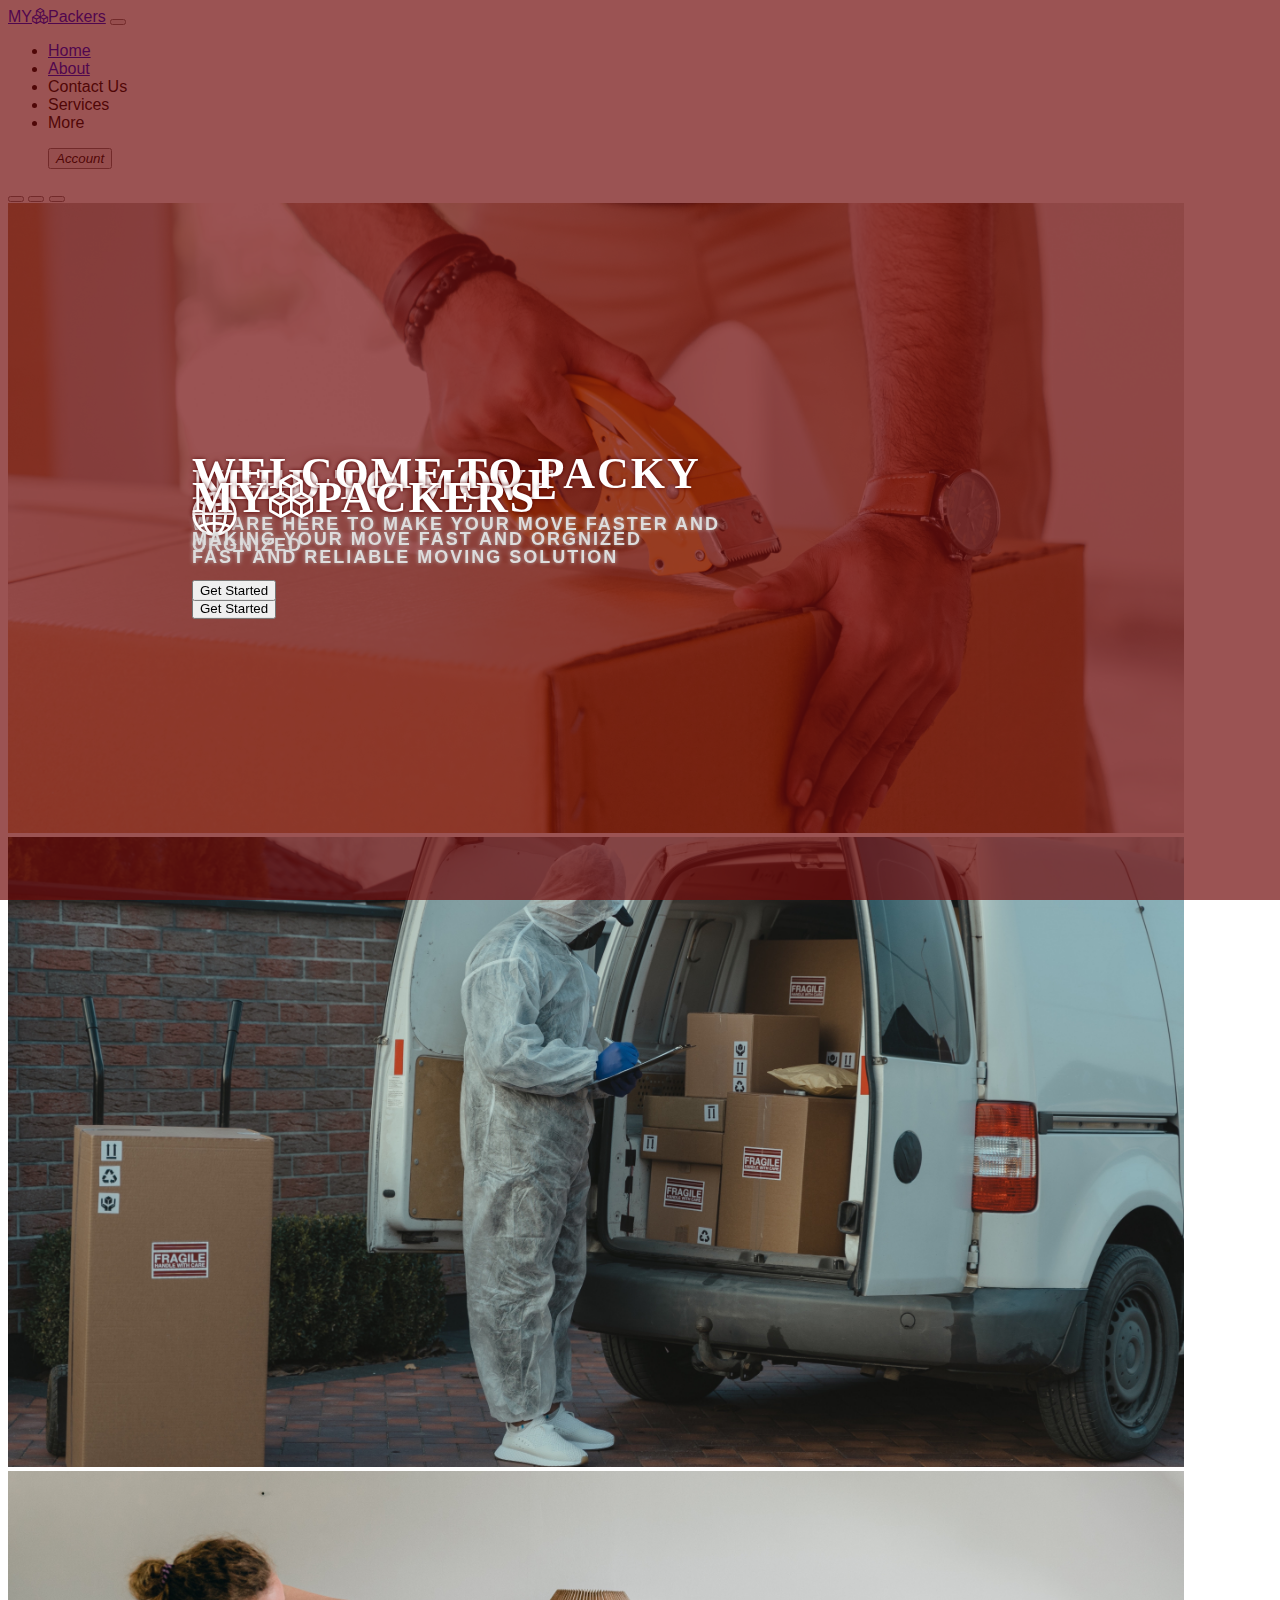
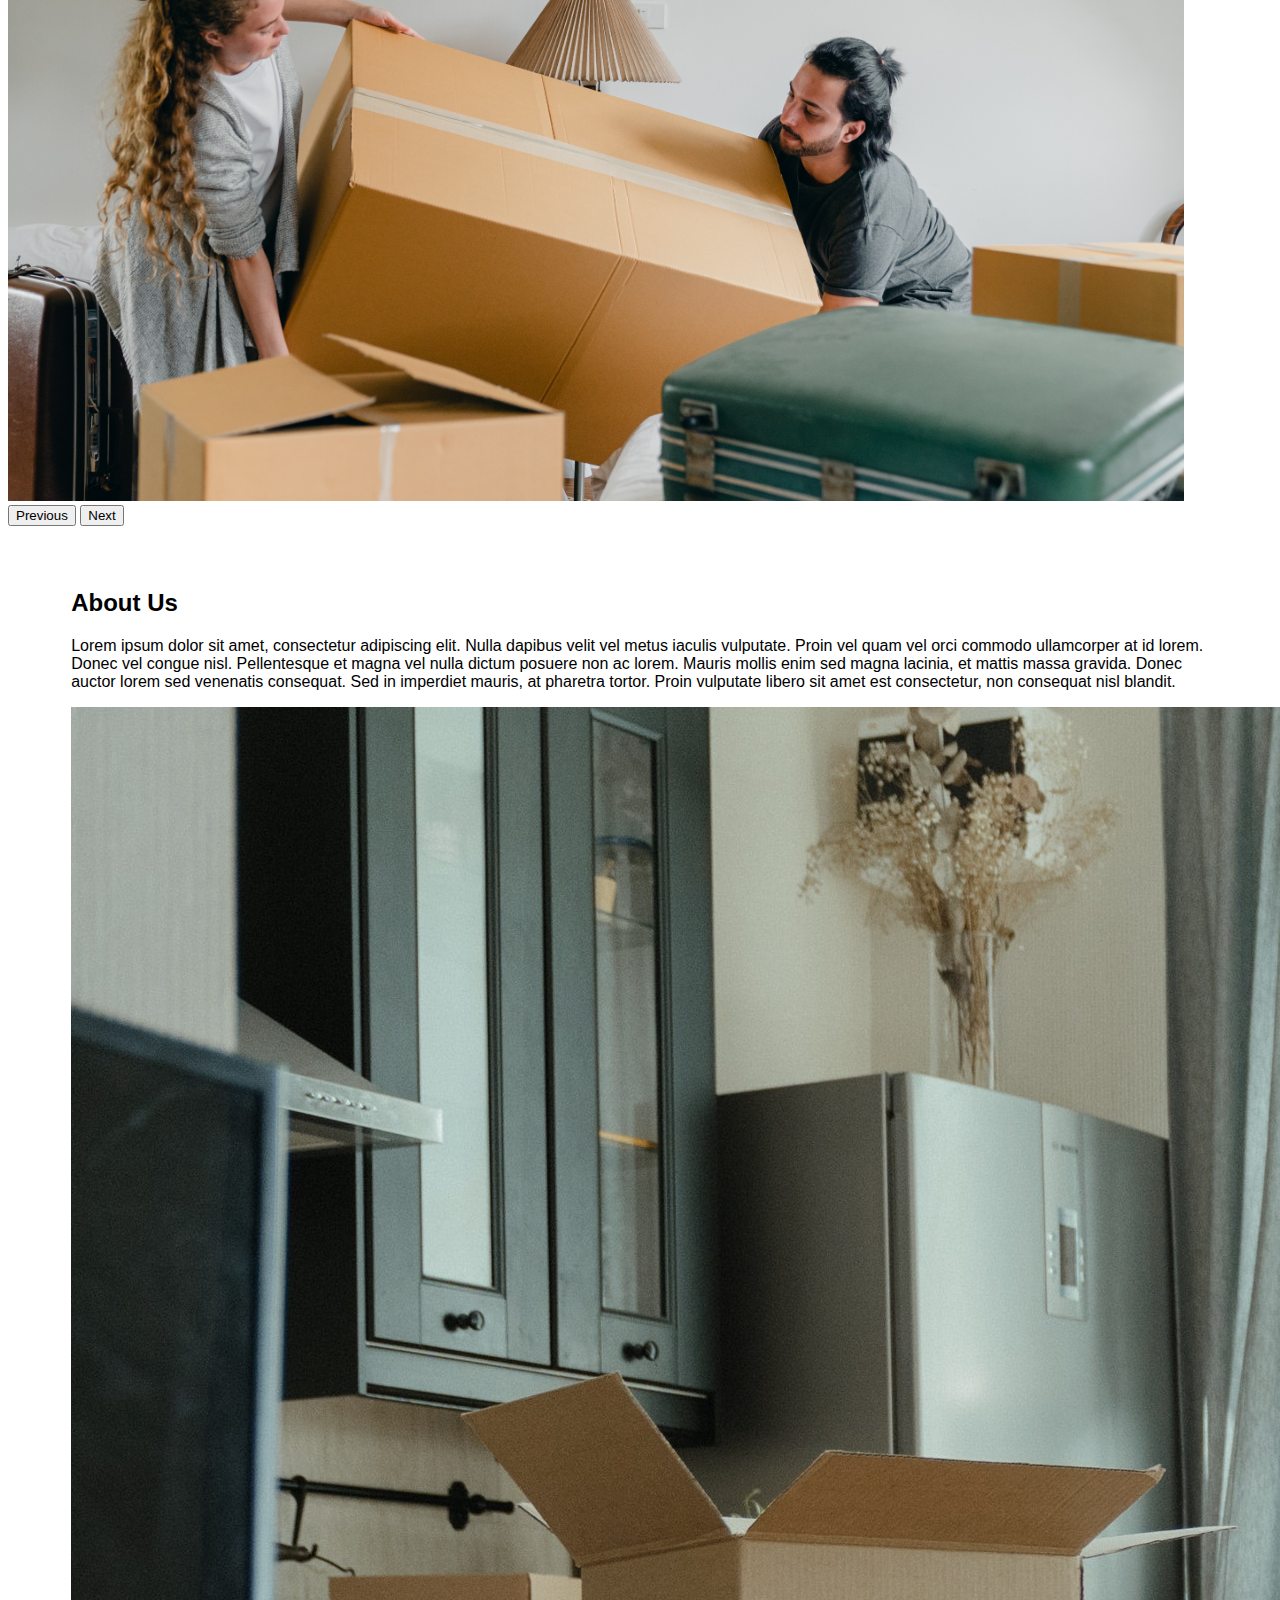
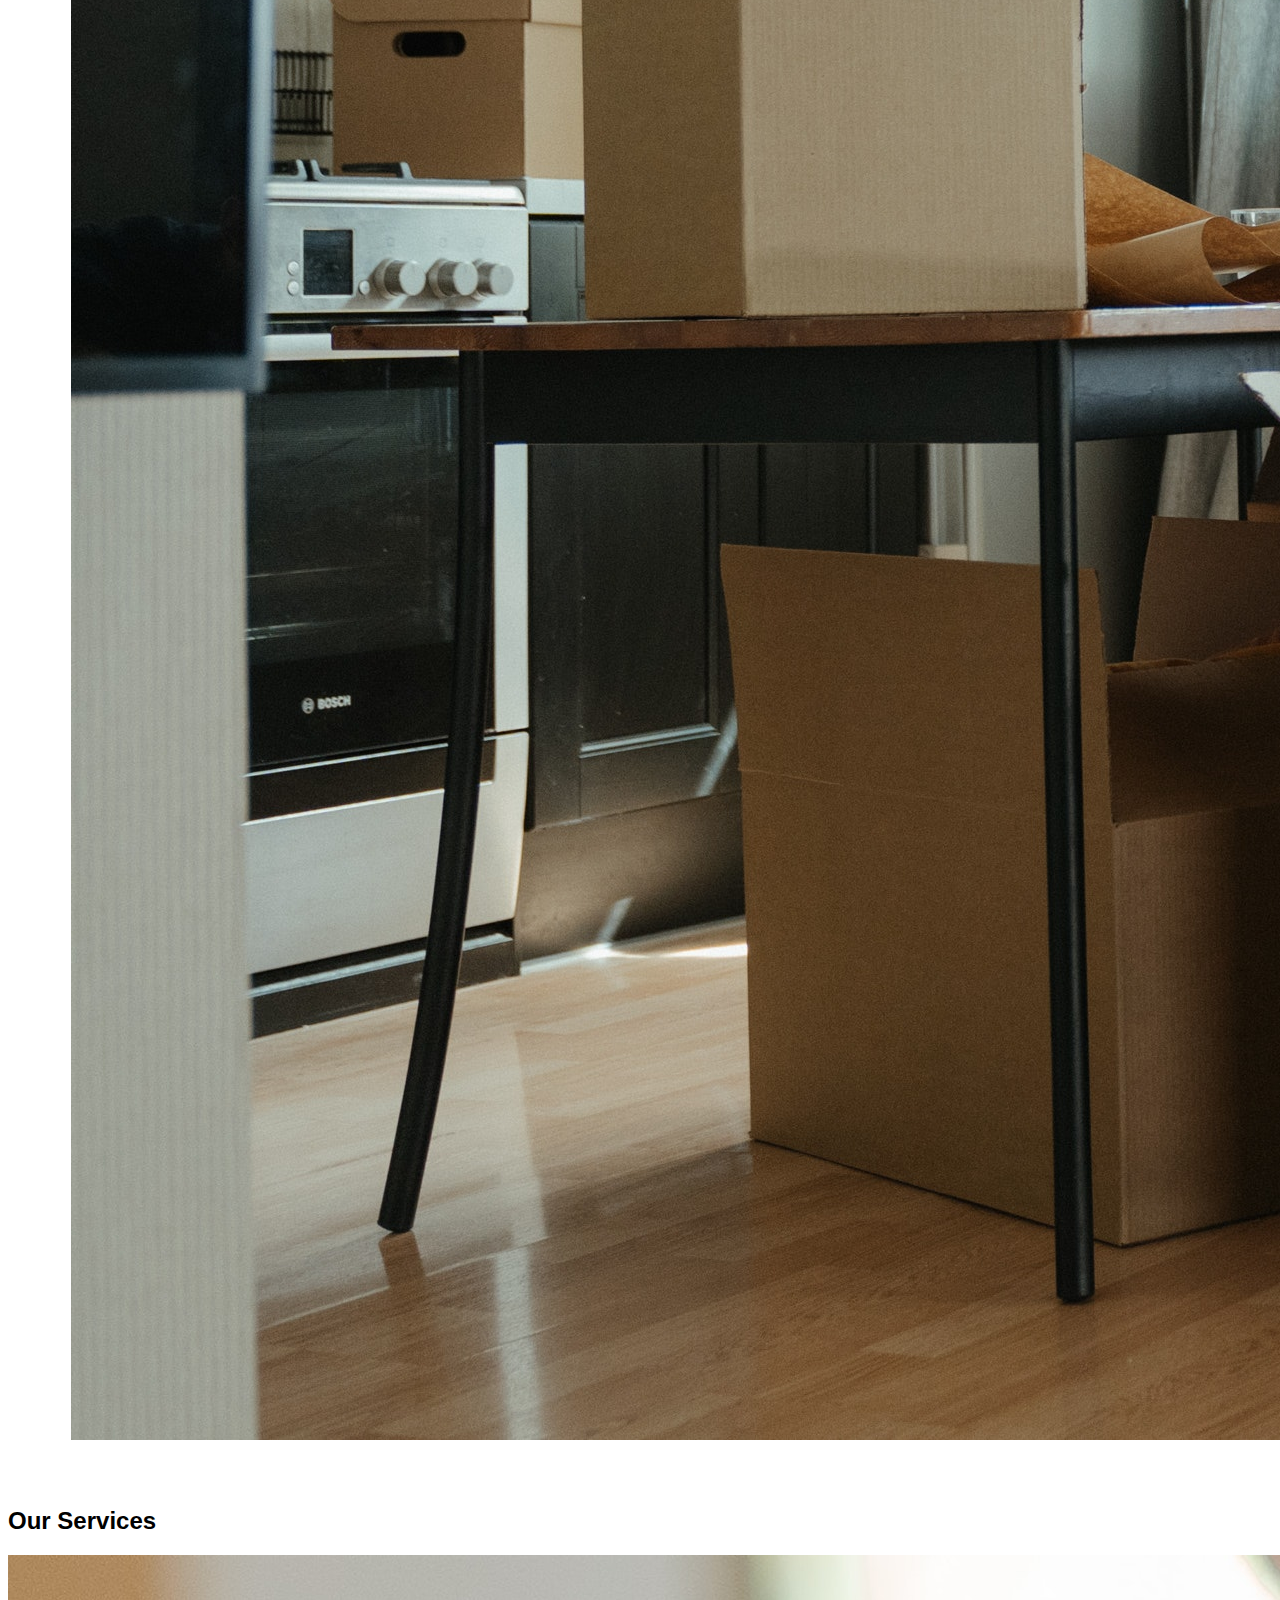
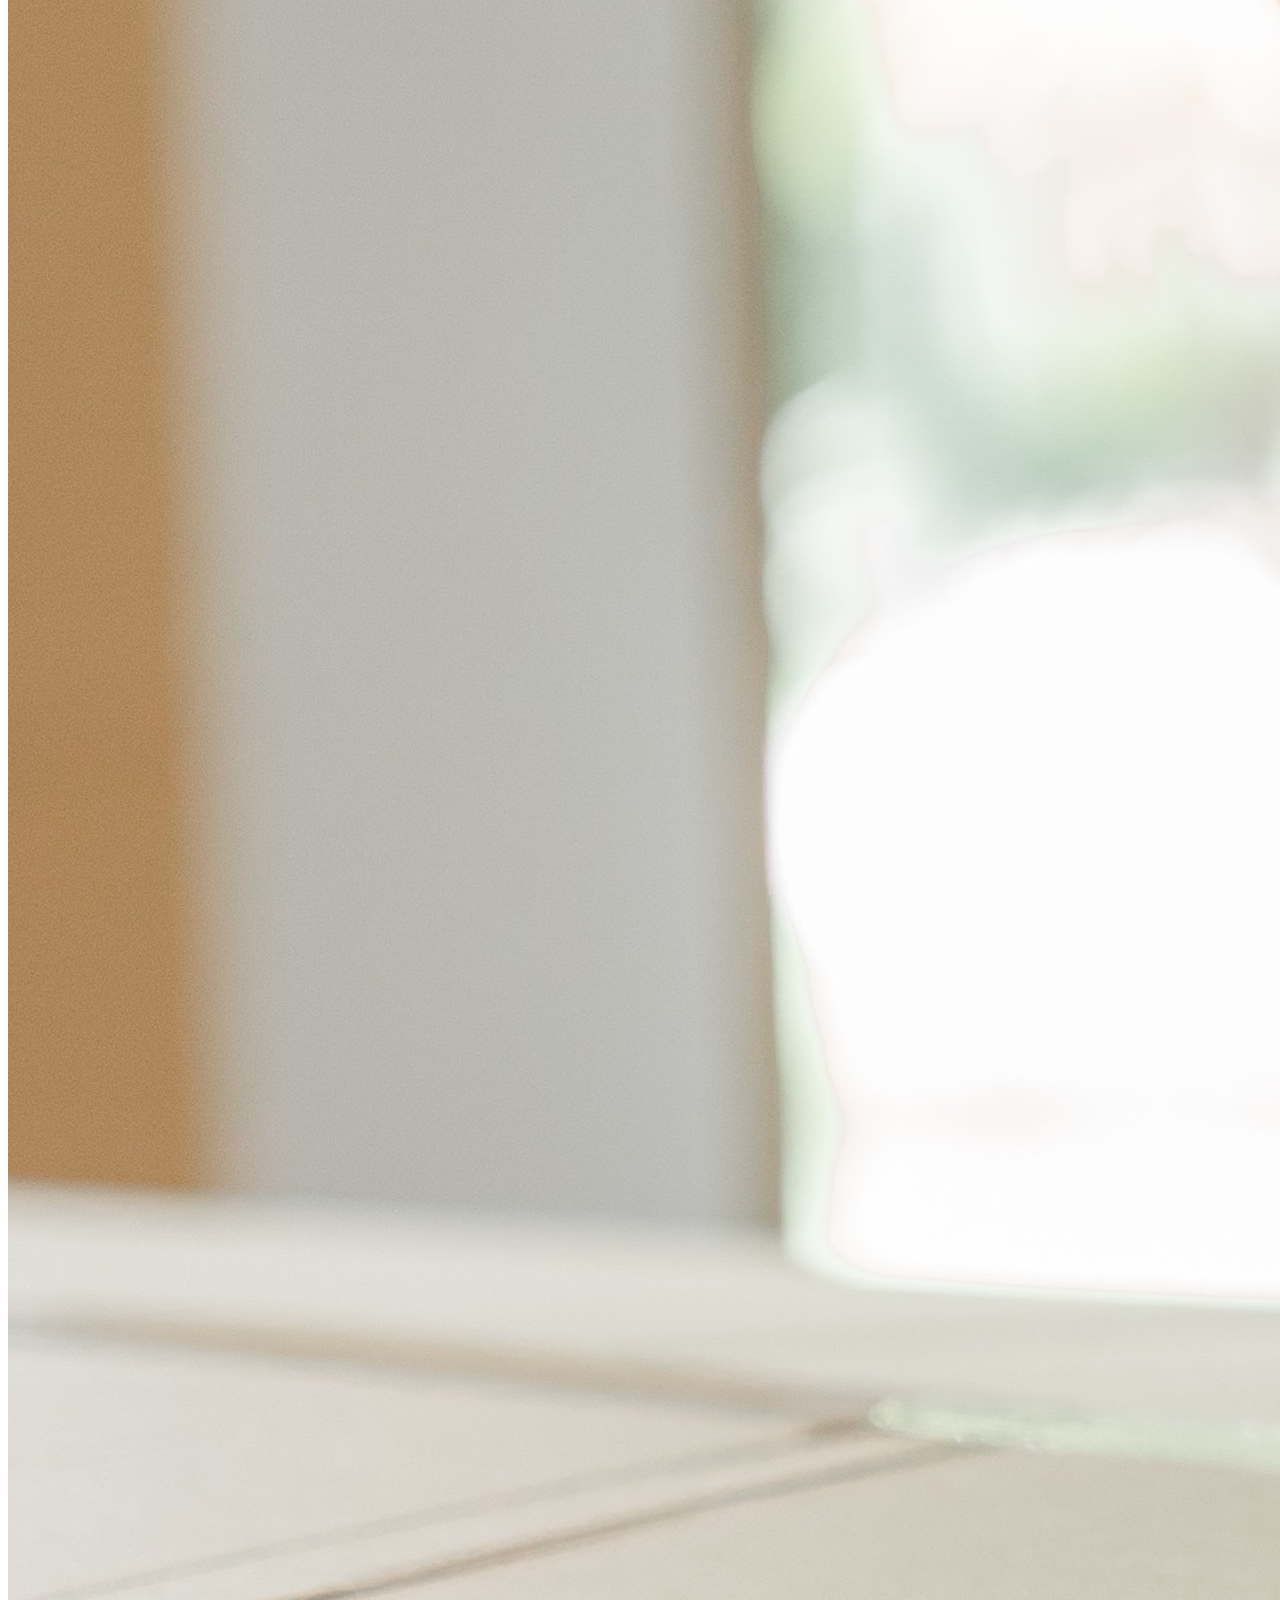
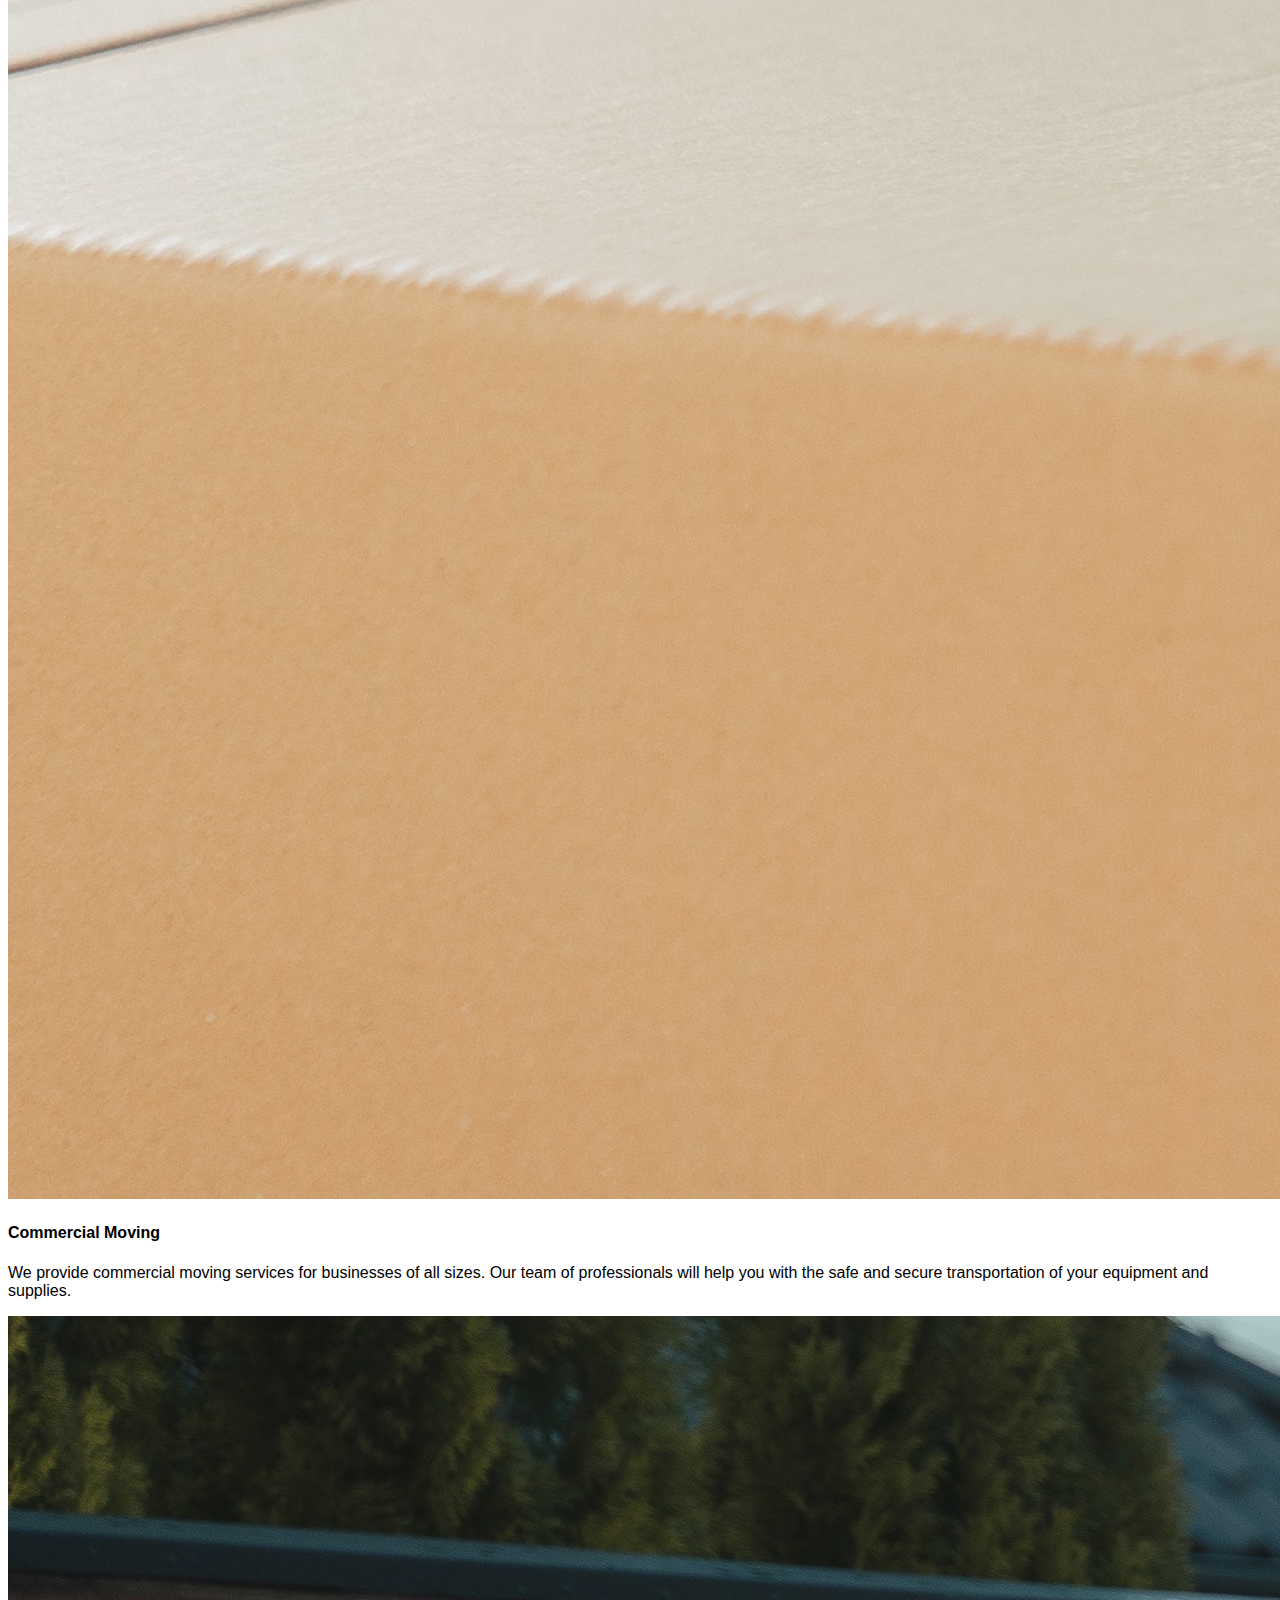
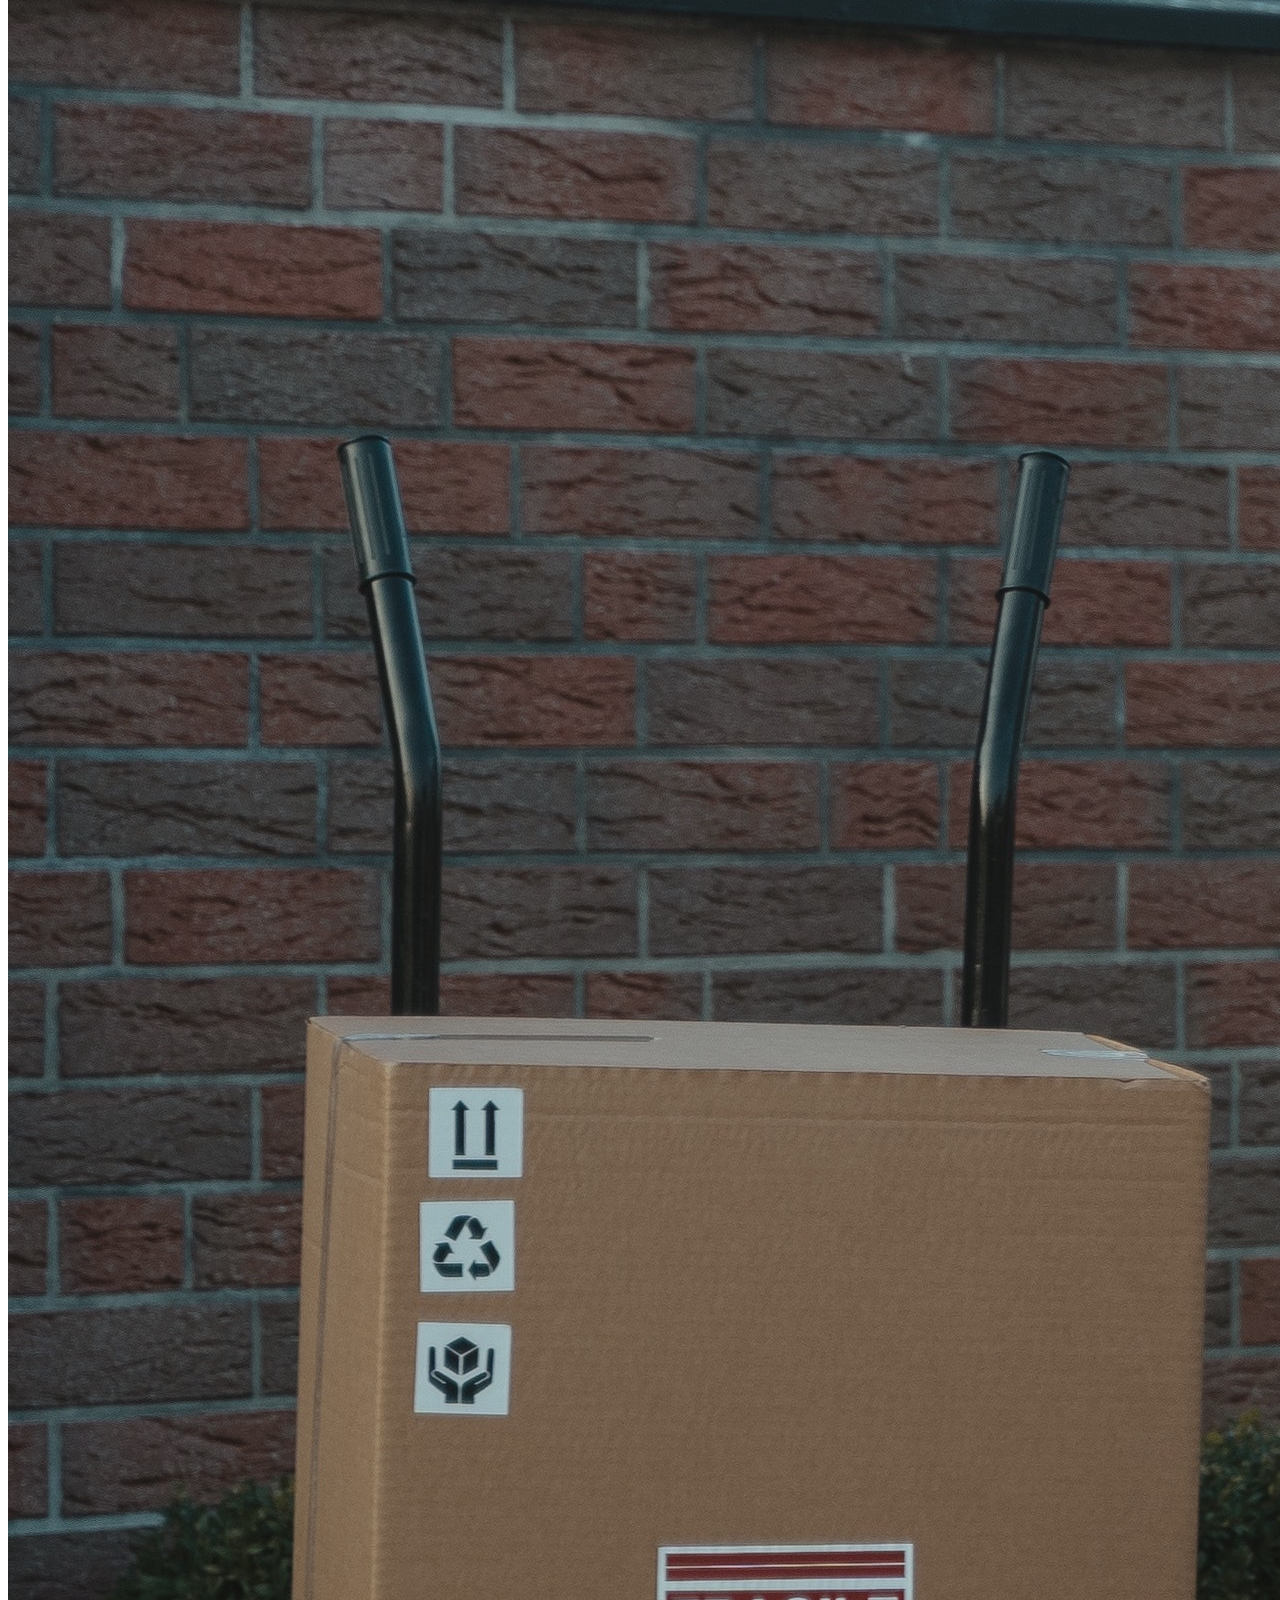
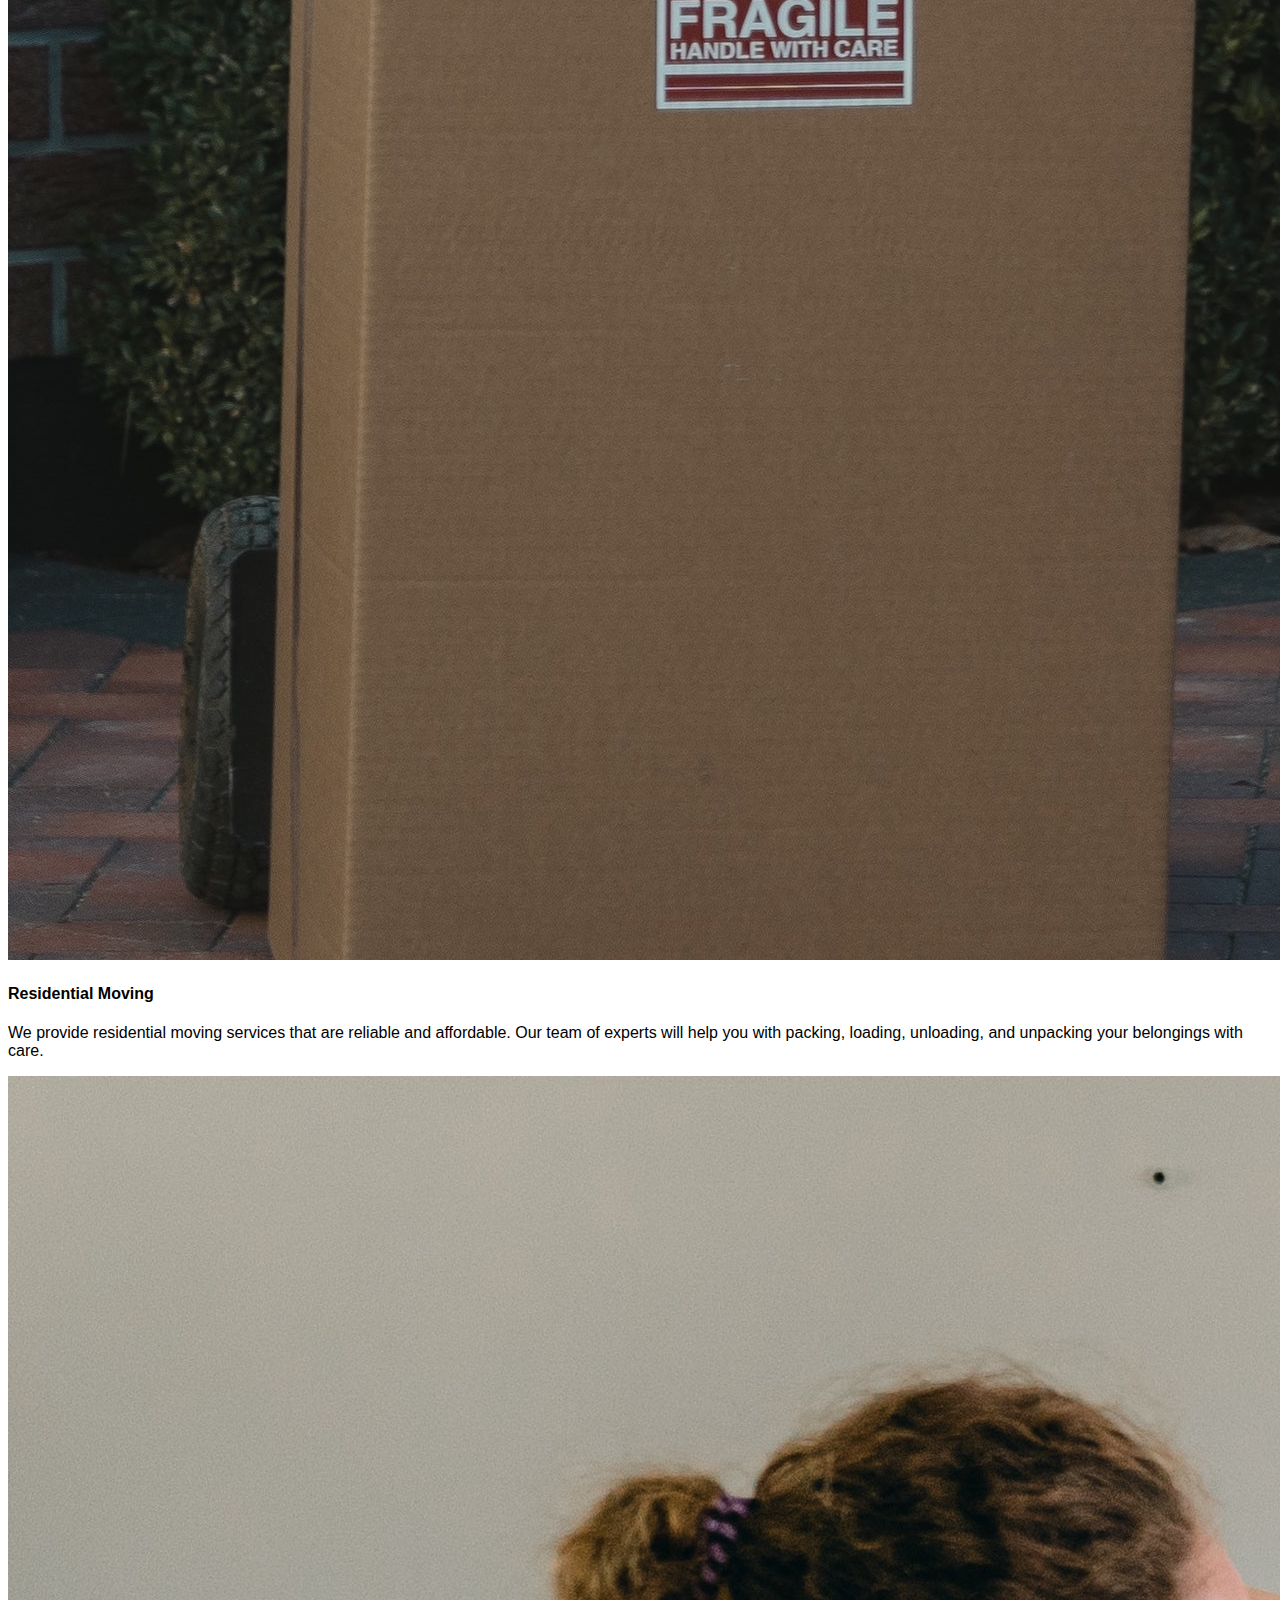
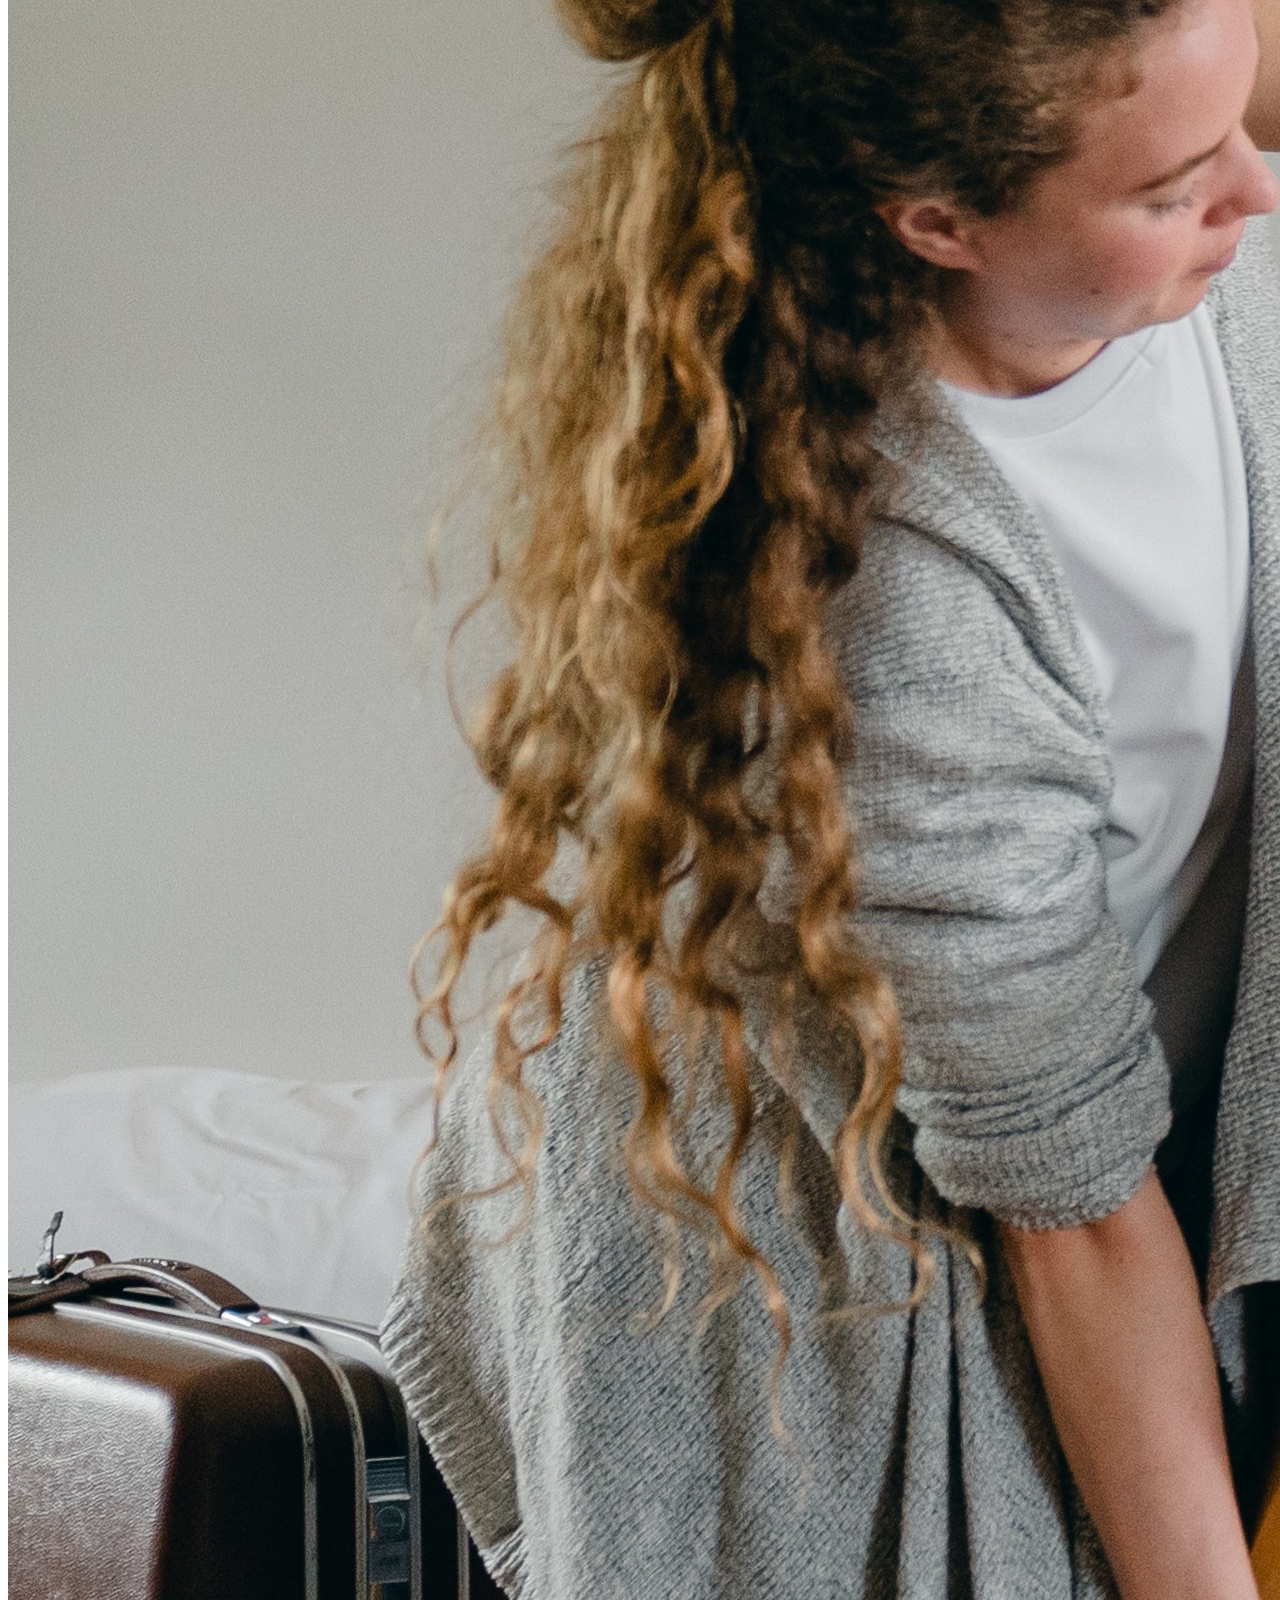
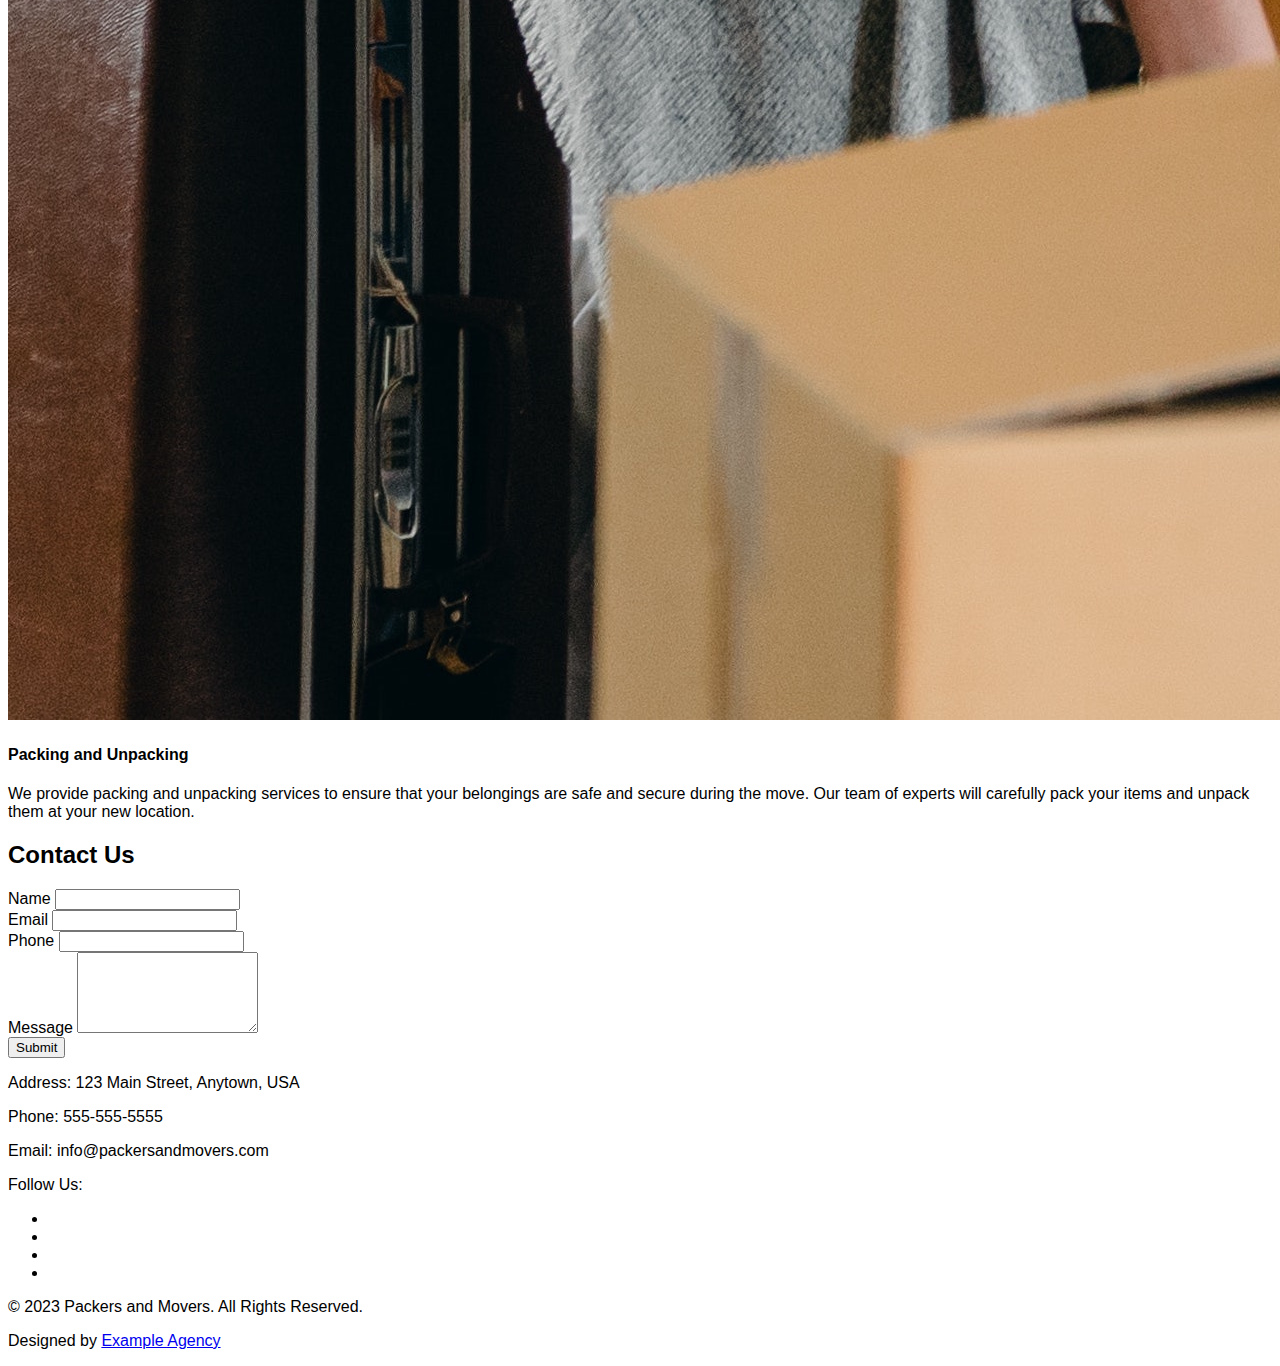
<file: index.html>
<!doctype html>
<html lang="en">
  <head>
    <meta charset="utf-8">
    <meta name="viewport" content="width=device-width, initial-scale=1">
    <title>Bootstrap demo</title>
    <link rel="stylesheet" href="style.css">
	<link rel=”stylesheet” href=”https://cdn.jsdelivr.net/npm/bootstrap@5.0.2/dist/css/bootstrap.min.css”/>
	<link rel="stylesheet" href="https://cdn.jsdelivr.net/npm/bootstrap-icons@1.10.3/font/bootstrap-icons.css">


    <link href="https://cdn.jsdelivr.net/npm/bootstrap@5.3.0-alpha1/dist/css/bootstrap.min.css" rel="stylesheet" integrity="sha384-GLhlTQ8iRABdZLl6O3oVMWSktQOp6b7In1Zl3/Jr59b6EGGoI1aFkw7cmDA6j6gD" crossorigin="anonymous">
  </head>
  <body>
        <nav class="navbar navbar-expand-lg bg-light">
            <div class="container-fluid container">
              <a class="navbar-brand " href="#">MY<i class="bi bi-boxes text-danger"></i>Packers</a>
              <button class="navbar-toggler" type="button" data-bs-toggle="collapse" data-bs-target="#navbarSupportedContent" aria-controls="navbarSupportedContent" aria-expanded="false" aria-label="Toggle navigation">
                <span class="navbar-toggler-icon"></span>
              </button>
              <div class="collapse navbar-collapse" id="navbarSupportedContent">
                <ul class="navbar-nav me-auto mb-2 mb-lg-0">
                  <li class="nav-item">
                    <a class="nav-link active" aria-current="page" href="#HomeSection">Home</a>
                  </li>
                  <li class="nav-item">
                    <a class="nav-link" href="#AboutSection">About</a>
                  </li>
                  <li class="nav-item">
                    <a class="nav-link ">Contact Us</a>
                  </li>
				  <li class="nav-item">
                    <a class="nav-link ">Services</a>
                  </li>
				  <li class="nav-item">
                    <a class="nav-link ">More</a>
                  </li>
                </ul>
             
				 <ul class="navbar-nav mb-2 mb-lg-0 " >
					<button class="btn btn-danger"><i class="bi bi-fill-person-circle">Account</i></button>
				 </ul> 
				  
               
              </div>
            </div>
          </nav>
    </section>

  <section id="home" class> 
    <div class="">
      <div class="row">
        <div class="col-md-12">
          <div id="carouselExampleCaptions" class="carousel slide">
            <div class="carousel-indicators">
              <button type="button" data-bs-target="#carouselExampleCaptions" data-bs-slide-to="0" class="active" aria-current="true" aria-label="Slide 1"></button>
              <button type="button" data-bs-target="#carouselExampleCaptions" data-bs-slide-to="1" aria-label="Slide 2"></button>
              <button type="button" data-bs-target="#carouselExampleCaptions" data-bs-slide-to="2" aria-label="Slide 3"></button>
            </div>
            <div class="carousel-inner ">
				<div class="carousel-item">
					<img src="image/img3.jpeg" class="d-block w-100 img img-fluid" alt="...">
					<div class="carousel-caption d-none d-md-block ">
						<h3>Need To Move</h3>
						<h5>We are here to make your move faster and orgnized</h5>
						<button class="btn btn-outline-danger">Get Started</button>
					  </div>
				  </div>
              <div class="carousel-item active">
                <img src="image/img5.jpeg" class="d-block w-100 img img-fluid" alt="...">
				<div class="carousel-caption d-none d-md-block">
					<h3>Welcome to Packy <i class="bi bi-globe2 "></i></h3>
					<h5>Fast and Reliable Moving Solution</h5>
					<button class="btn btn-outline-danger">Get Started</button>
				  </div>
                
              </div>
            
              <div class="carousel-item">
                <img src="image/img6.jpeg" class="d-block w-100 img img-fluid" alt="...">
                <div class="carousel-caption d-none d-md-block">
                  <h3>MY<i class="bi bi-boxes text-danger"></i>Packers</h3>
                 <h5>Making your Move Fast and orgnized</h5>
				 <button class="btn btn-outline-danger">Get Started</button>
                </div>
              </div>
			 
            </div>
            <button class="carousel-control-prev" type="button" data-bs-target="#carouselExampleCaptions" data-bs-slide="prev">
              <span class="carousel-control-prev-icon" aria-hidden="true"></span>
              <span class="visually-hidden">Previous</span>
            </button>
            <button class="carousel-control-next" type="button" data-bs-target="#carouselExampleCaptions" data-bs-slide="next">
              <span class="carousel-control-next-icon" aria-hidden="true"></span>
              <span class="visually-hidden">Next</span>
            </button>
          </div>
        </div>
      </div>
        
        </div>
    </section> 
    
    	<!-- About Us Section -->
	<section id="about-us" class="section">
		<div class="container">
			<div class="row">
				<div class="col-md-6">
					<h2>About Us</h2>
					<p>Lorem ipsum dolor sit amet, consectetur adipiscing elit. Nulla dapibus velit vel metus iaculis vulputate. Proin vel quam vel orci commodo ullamcorper at id lorem. Donec vel congue nisl. Pellentesque et magna vel nulla dictum posuere non ac lorem. Mauris mollis enim sed magna lacinia, et mattis massa gravida. Donec auctor lorem sed venenatis consequat. Sed in imperdiet mauris, at pharetra tortor. Proin vulputate libero sit amet est consectetur, non consequat nisl blandit.</p>
				</div>
				<div class="col-md-6">
					<img src="image/pexels-cottonbro-studio-4569340.jpeg"  class="img-fluid">
				</div>
			</div>
		</div>
	</section>

	<!-- Services Section -->
	<section id="services">
	<div class="container">
		<h2>Our Services</h2>
		<div class="row">
			
			<div class="col-md-4">
				<div class="card">
					<img src="image/img3.jpeg" class="card-img-top">
					<div class="card-body">
						<h4 class="card-title">Commercial Moving</h4>
						<p class="card-text">We provide commercial moving services for businesses of all sizes. Our team of professionals will help you with the safe and secure transportation of your equipment and supplies.</p>
					</div>
				</div>
			</div>
			<div class="col-md-4">
				<div class="card">
					<img src="image/img5.jpeg" class="card-img-top">
					<div class="card-body">
						<h4 class="card-title">Residential Moving</h4>
						<p class="card-text">We provide residential moving services that are reliable and affordable. Our team of experts will help you with packing, loading, unloading, and unpacking your belongings with care.</p>
					</div>
				</div>
			</div>
			<div class="col-md-4">
				<div class="card">
					<img src="image/img6.jpeg" class="card-img-top">
					<div class="card-body">
						<h4 class="card-title">Packing and Unpacking</h4>
						<p class="card-text">We provide packing and unpacking services to ensure that your belongings are safe and secure during the move. Our team of experts will carefully pack your items and unpack them at your new location.</p>
					</div>
				</div>
			</div>
		</div>
	</div>
</section>

<!-- Contact Us Section -->
<section id="contact-us">
	<div class="container">
		<h2>Contact Us</h2>
		<div class="row">
			<div class="col-md-6">
				<form>
					<div class="form-group">
						<label for="name">Name</label>
						<input type="text" class="form-control" id="name" required>
					</div>
					<div class="form-group">
						<label for="email">Email</label>
						<input type="email" class="form-control" id="email" required>
					</div>
					<div class="form-group">
						<label for="phone">Phone</label>
						<input type="tel" class="form-control" id="phone" required>
					</div>
					<div class="form-group">
						<label for="message">Message</label>
						<textarea class="form-control" id="message" rows="5" required></textarea>
					</div>
					<button type="submit" class="btn btn-primary">Submit</button>
				</form>
			</div>
			<div class="col-md-6">
				<p>Address: 123 Main Street, Anytown, USA</p>
				<p>Phone: 555-555-5555</p>
				<p>Email: info@packersandmovers.com</p>
				<p>Follow Us:</p>
				<ul class="list-inline">
					<li class="list-inline-item">
						<a href="#">
							<i class="fab fa-facebook fa-2x"></i>
					
					</a>
					</li>
					<li class="list-inline-item">
						<a href="#">
							<i class="fab fa-twitter fa-2x"></i>
						</a>
					</li>
					<li class="list-inline-item">
						<a href="#">
							<i class="fab fa-instagram fa-2x"></i>
						</a>
					</li>
					<li class="list-inline-item">
						<a href="#">
							<i class="fab fa-linkedin fa-2x"></i>
						</a>
					</li>
				</ul>
			</div>
		</div>
	</div>
</section>

<!-- Footer Section -->
<footer>
	<div class="container">
		<div class="row">
			<div class="col-md-6">
				<p>&copy; 2023 Packers and Movers. All Rights Reserved.</p>
			</div>
			<div class="col-md-6">
				<p>Designed by <a href="https://www.example.com">Example Agency</a></p>
			</div>
		</div>
	</div>
</footer>

<script src="https://cdn.jsdelivr.net/npm/@popperjs/core@2.11.6/dist/umd/popper.min.js" integrity="sha384-oBqDVmMz9ATKxIep9tiCxS/Z9fNfEXiDAYTujMAeBAsjFuCZSmKbSSUnQlmh/jp3" crossorigin="anonymous"></script>
<script src="https://cdn.jsdelivr.net/npm/bootstrap@5.3.0-alpha1/dist/js/bootstrap.min.js" integrity="sha384-mQ93GR66B00ZXjt0YO5KlohRA5SY2XofN4zfuZxLkoj1gXtW8ANNCe9d5Y3eG5eD" crossorigin="anonymous"></script>
    <script src="https://cdn.jsdelivr.net/npm/bootstrap@5.3.0-alpha1/dist/js/bootstrap.bundle.min.js" integrity="sha384-w76AqPfDkMBDXo30jS1Sgez6pr3x5MlQ1ZAGC+nuZB+EYdgRZgiwxhTBTkF7CXvN" crossorigin="anonymous"></script>
    <script src="https://code.jquery.com/jquery-3.6.0.min.js"></script>
    <script src="https://cdnjs.cloudflare.com/ajax/libs/popper.js/2.9.3/umd/popper.min.js"></script>
    <script src="https://maxcdn.bootstrapcdn.com/bootstrap/4.6.0/js/bootstrap.min.js"></script>
    </body>
    </html>
</file>
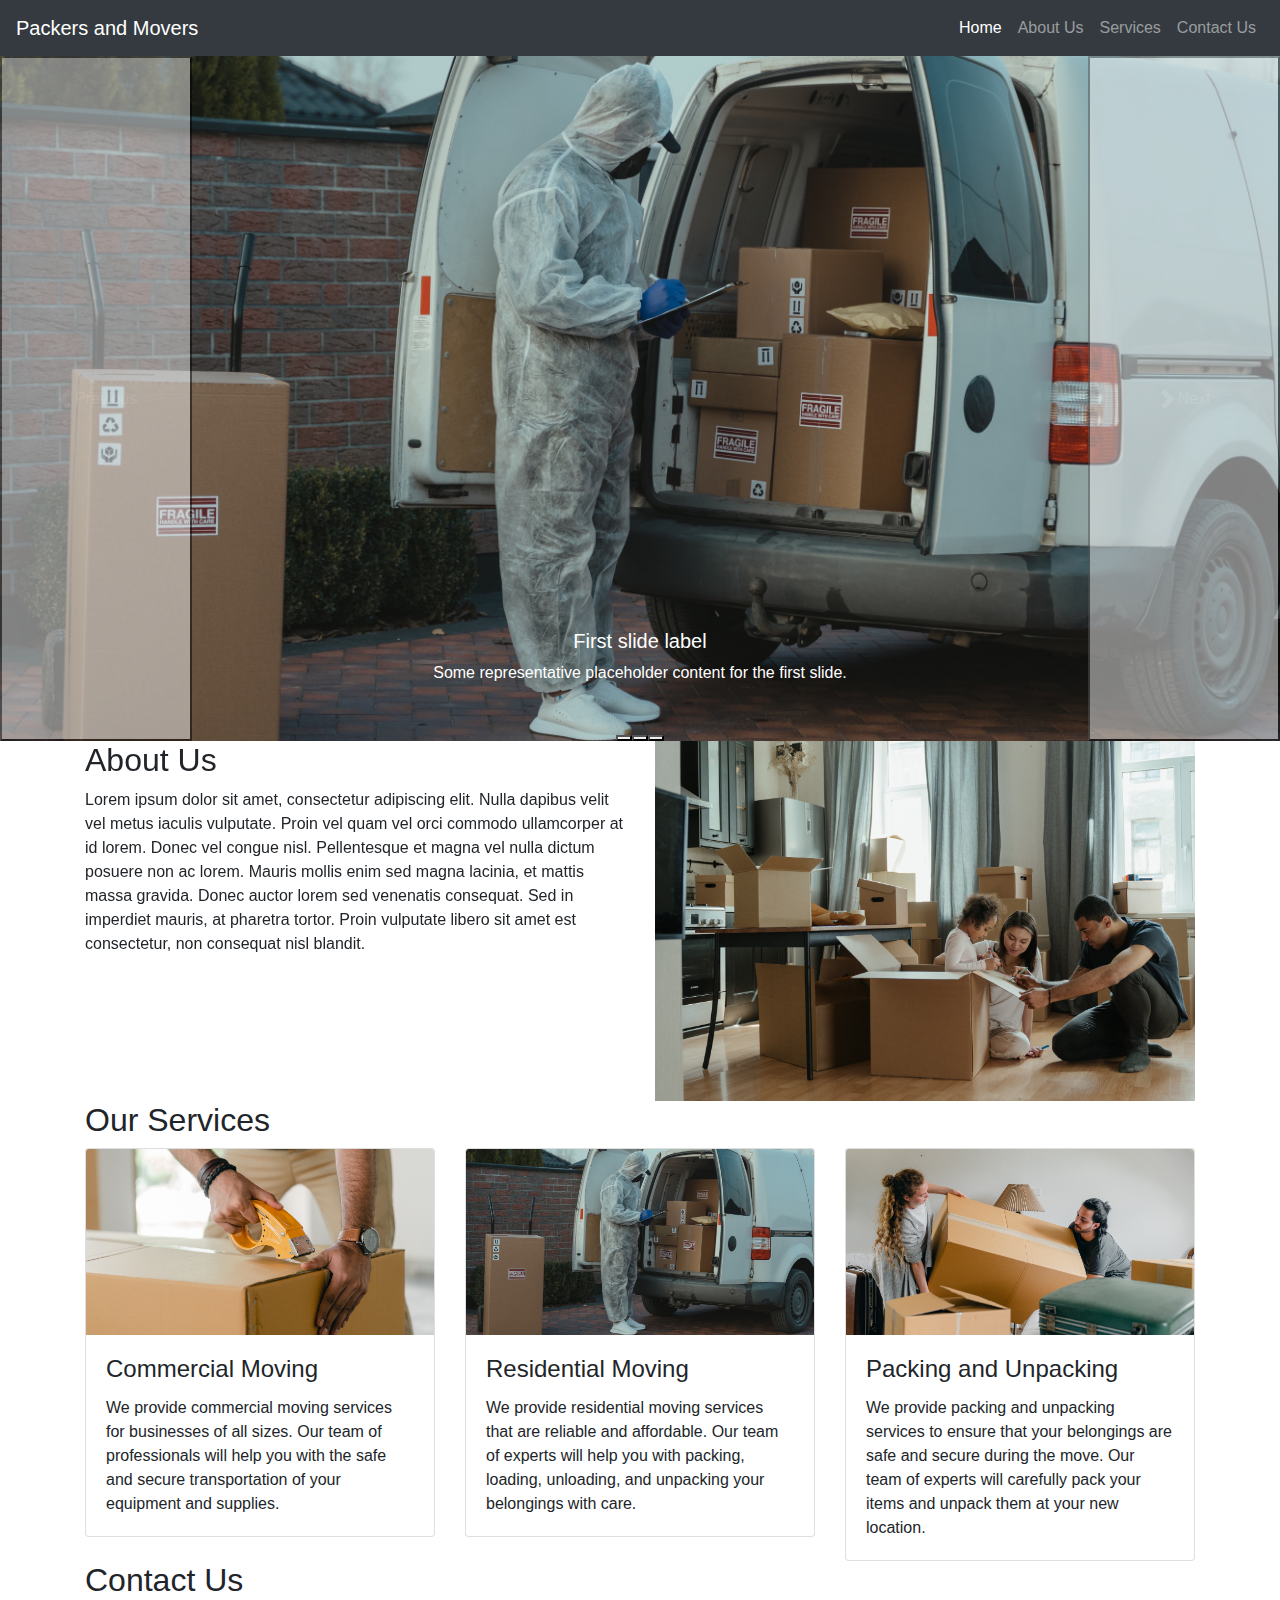
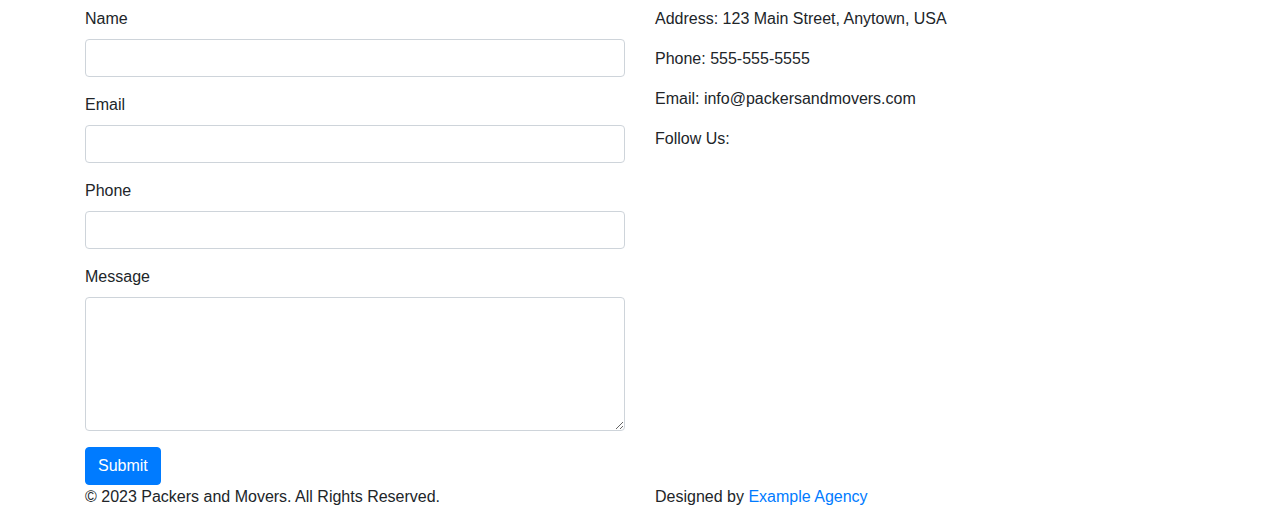
<file: index1.html>
<!DOCTYPE html>
<html>
<head>
	<title>Packers and Movers</title>
	<meta name="viewport" content="width=device-width, initial-scale=1">
	<link rel="stylesheet" href="https://maxcdn.bootstrapcdn.com/bootstrap/4.5.2/css/bootstrap.min.css">
	<!-- <link rel="stylesheet" type="text/css" href="style.css"> -->
	<!-- <link rel="stylesheet" href="style.css"> -->
</head>
<body>

	<!-- Navigation Bar -->
	<nav class="navbar navbar-expand-lg navbar-dark bg-dark">
		<a class="navbar-brand" href="#">Packers and Movers</a>
		<button class="navbar-toggler" type="button" data-toggle="collapse" data-target="#navbarNav" aria-controls="navbarNav" aria-expanded="false" aria-label="Toggle navigation">
			<span class="navbar-toggler-icon"></span>
		</button>
		<div class="collapse navbar-collapse" id="navbarNav">
			<ul class="navbar-nav ml-auto">
				<li class="nav-item active">
					<a class="nav-link" href="#">Home</a>
				</li>
				<li class="nav-item">
					<a class="nav-link" href="#">About Us</a>
				</li>
				<li class="nav-item">
					<a class="nav-link" href="#">Services</a>
				</li>
				<li class="nav-item">
					<a class="nav-link" href="#">Contact Us</a>
				</li>
			</ul>
		</div>
	</nav>

	<section class="home"> 
        <div id="carouselExampleCaptions" class="carousel slide">
            <div class="carousel-indicators">
              <button type="button" data-bs-target="#carouselExampleCaptions" data-bs-slide-to="0" class="active" aria-current="true" aria-label="Slide 1"></button>
              <button type="button" data-bs-target="#carouselExampleCaptions" data-bs-slide-to="1" aria-label="Slide 2"></button>
              <button type="button" data-bs-target="#carouselExampleCaptions" data-bs-slide-to="2" aria-label="Slide 3"></button>
            </div>
			<div class="carousel-item">
                <img src="image/img3.jpeg" class="d-block w-100 img" alt="...">
                <div class="carousel-caption d-none d-md-block">
                  <h5>Welcome to Packy</h5>
                  <p>Fast and Reliable Moving Solution.</p>
                </div>
              </div>
            <div class="carousel-inner ">
              <div class="carousel-item active">
                <img src="image/img5.jpeg" class="d-block w-100 img" alt="...">
                <div class="carousel-caption d-none d-md-block ">
                  <h5>First slide label</h5>
                  <p>Some representative placeholder content for the first slide.</p>
                </div>
              </div>
              
              <div class="carousel-item">
                <img src="image/img6.jpeg" class="d-block w-100 img" alt="...">
                <div class="carousel-caption d-none d-md-block">
                  <h5>Third slide label</h5>
                  <p>Some representative placeholder content for the third slide.</p>
                </div>
              </div>
            </div>
            <button class="carousel-control-prev" type="button" data-bs-target="#carouselExampleCaptions" data-bs-slide="prev">
              <span class="carousel-control-prev-icon" aria-hidden="true"></span>
              <span class="visually-hidden">Previous</span>
            </button>
            <button class="carousel-control-next" type="button" data-bs-target="#carouselExampleCaptions" data-bs-slide="next">
              <span class="carousel-control-next-icon" aria-hidden="true"></span>
              <span class="visually-hidden">Next</span>
            </button>
          </div>
    </section> 

	<!-- Header Section -->
	<!-- <header>
		<div class="container-fluid">
			<div class="row">
				<div class="col-md-12 header-text">
					<h1>Reliable Packers and Movers</h1>
					<p>We make your move easy and stress-free</p>
					<button class="btn btn-primary">Get a Quote</button>
				</div>
			</div>
		</div>
	</header> -->

	<!-- About Us Section -->
	<section id="about-us">
		<div class="container">
			<div class="row">
				<div class="col-md-6">
					<h2>About Us</h2>
					<p>Lorem ipsum dolor sit amet, consectetur adipiscing elit. Nulla dapibus velit vel metus iaculis vulputate. Proin vel quam vel orci commodo ullamcorper at id lorem. Donec vel congue nisl. Pellentesque et magna vel nulla dictum posuere non ac lorem. Mauris mollis enim sed magna lacinia, et mattis massa gravida. Donec auctor lorem sed venenatis consequat. Sed in imperdiet mauris, at pharetra tortor. Proin vulputate libero sit amet est consectetur, non consequat nisl blandit.</p>
				</div>
				<div class="col-md-6">
					<img src="image/pexels-cottonbro-studio-4569340.jpeg"  class="img-fluid">
				</div>
			</div>
		</div>
	</section>

	<!-- Services Section -->
	<section id="services">
	<div class="container">
		<h2>Our Services</h2>
		<div class="row">
			
			<div class="col-md-4">
				<div class="card">
					<img src="image/img3.jpeg" class="card-img-top">
					<div class="card-body">
						<h4 class="card-title">Commercial Moving</h4>
						<p class="card-text">We provide commercial moving services for businesses of all sizes. Our team of professionals will help you with the safe and secure transportation of your equipment and supplies.</p>
					</div>
				</div>
			</div>
			<div class="col-md-4">
				<div class="card">
					<img src="image/img5.jpeg" class="card-img-top">
					<div class="card-body">
						<h4 class="card-title">Residential Moving</h4>
						<p class="card-text">We provide residential moving services that are reliable and affordable. Our team of experts will help you with packing, loading, unloading, and unpacking your belongings with care.</p>
					</div>
				</div>
			</div>
			<div class="col-md-4">
				<div class="card">
					<img src="image/img6.jpeg" class="card-img-top">
					<div class="card-body">
						<h4 class="card-title">Packing and Unpacking</h4>
						<p class="card-text">We provide packing and unpacking services to ensure that your belongings are safe and secure during the move. Our team of experts will carefully pack your items and unpack them at your new location.</p>
					</div>
				</div>
			</div>
		</div>
	</div>
</section>

<!-- Contact Us Section -->
<section id="contact-us">
	<div class="container">
		<h2>Contact Us</h2>
		<div class="row">
			<div class="col-md-6">
				<form>
					<div class="form-group">
						<label for="name">Name</label>
						<input type="text" class="form-control" id="name" required>
					</div>
					<div class="form-group">
						<label for="email">Email</label>
						<input type="email" class="form-control" id="email" required>
					</div>
					<div class="form-group">
						<label for="phone">Phone</label>
						<input type="tel" class="form-control" id="phone" required>
					</div>
					<div class="form-group">
						<label for="message">Message</label>
						<textarea class="form-control" id="message" rows="5" required></textarea>
					</div>
					<button type="submit" class="btn btn-primary">Submit</button>
				</form>
			</div>
			<div class="col-md-6">
				<p>Address: 123 Main Street, Anytown, USA</p>
				<p>Phone: 555-555-5555</p>
				<p>Email: info@packersandmovers.com</p>
				<p>Follow Us:</p>
				<ul class="list-inline">
					<li class="list-inline-item">
						<a href="#">
							<i class="fab fa-facebook fa-2x"></i>
					
					</a>
					</li>
					<li class="list-inline-item">
						<a href="#">
							<i class="fab fa-twitter fa-2x"></i>
						</a>
					</li>
					<li class="list-inline-item">
						<a href="#">
							<i class="fab fa-instagram fa-2x"></i>
						</a>
					</li>
					<li class="list-inline-item">
						<a href="#">
							<i class="fab fa-linkedin fa-2x"></i>
						</a>
					</li>
				</ul>
			</div>
		</div>
	</div>
</section>

<!-- Footer Section -->
<footer>
	<div class="container">
		<div class="row">
			<div class="col-md-6">
				<p>&copy; 2023 Packers and Movers. All Rights Reserved.</p>
			</div>
			<div class="col-md-6">
				<p>Designed by <a href="https://www.example.com">Example Agency</a></p>
			</div>
		</div>
	</div>
</footer>

<!-- JavaScript files -->
<script src="https://code.jquery.com/jquery-3.6.0.min.js"></script>
<script src="https://cdnjs.cloudflare.com/ajax/libs/popper.js/2.9.3/umd/popper.min.js"></script>
<script src="https://maxcdn.bootstrapcdn.com/bootstrap/4.6.0/js/bootstrap.min.js"></script>
</body>
</html>
</file>
<file: style.css>
*{
    font-family: 'Quicksand', sans-serif;
}

nav a:hover {
    padding: 6px 0; 
  }
.img{
    /* height: 80vh; */
    /* opacity: 0.8; */
    height: 70vh;
}


.carousel-caption{
   
    bottom: 220px;
    z-index: 2;
   
   
}
.section{
    margin: 5%;
}
.d-md-block{
    
}
.carousel-caption {
    font-size: 45px;
    text-transform: uppercase;
  letter-spacing: 2px;
  margin-top: 25px;

}
.carousel-caption {
    position: fixed;
    align-items: center;
    width:  60%;
   margin: auto;
   font-size: 18px ;
   line-height: 1.9;
}
.carousel-inner::before{
    content: '';
    position: absolute;
    width: 100%;
    height: 100%;
    top: 0;
    left: 0;
    background: rgba(112, 10, 10, 0.7);
    z-index: 1;
}
.btn:hover {
    background-image:  linear-gradient(red,black);
}

.nav-item:hover{
    text-shadow: 10px;
    color: blue;
}
/* .carousel-caption {
    position: relative !important;
    width: 550px;
    top: 210px;
    left: 380px !important;
    z-index: 600;
    max-height:177px;
    
    } */
    .carousel-caption h3 {

        font-size: 44px !important;
        font-weight: 700 !important;
        line-height:36px !important;    
        color: rgb(255, 255, 255) !important;
        margin: 0px !important;
        padding: 0px !important;
        text-shadow: 0px 0px 4px rgb(86, 2, 2) !important;
        font-family: 'Climate Crisis', cursive;

        /* text-align: left !important; */
    }
    
    .carousel-caption h5  {
        margin-top: 11px !important;
        font-size:18px !important;
        line-height:21px !important;
        color:rgb(221, 221, 221) !important;
        padding-bottom: 11px !important;
        margin-bottom: 11px !important;
        text-shadow: 0px 0px 4px rgb(189, 174, 174) !important;
        /* text-align: left !important; */
    } 
    
    .carousel-caption {
        width: 550px;
        left: 15%;
        top: 60% !important;
        transform: translateY(-50%);
        text-align: left;
        bottom: initial;
        }
    /* .carousel-control.left, .carousel-control.right {
        background-image: none !important;
    } */
    
     /* .carousel-indicators {
        left: 405px !important;
    }  */
</file>
